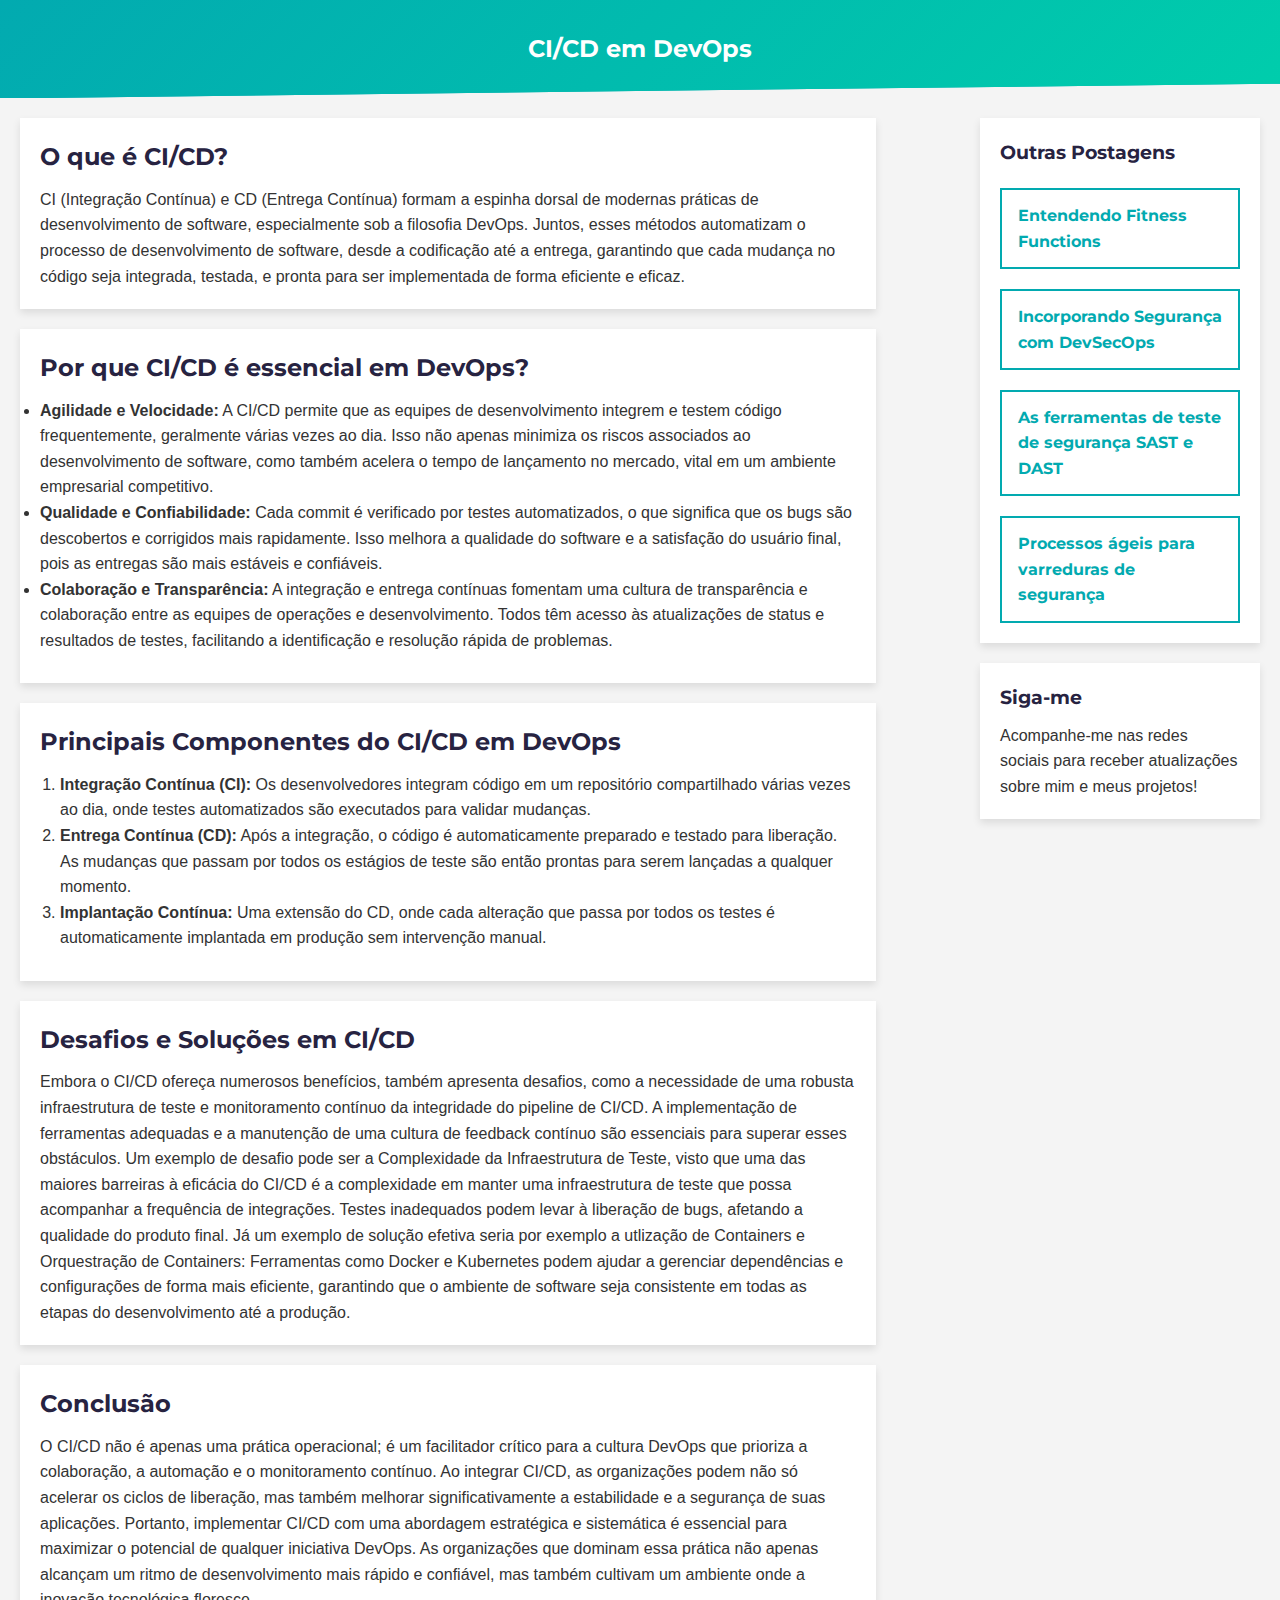
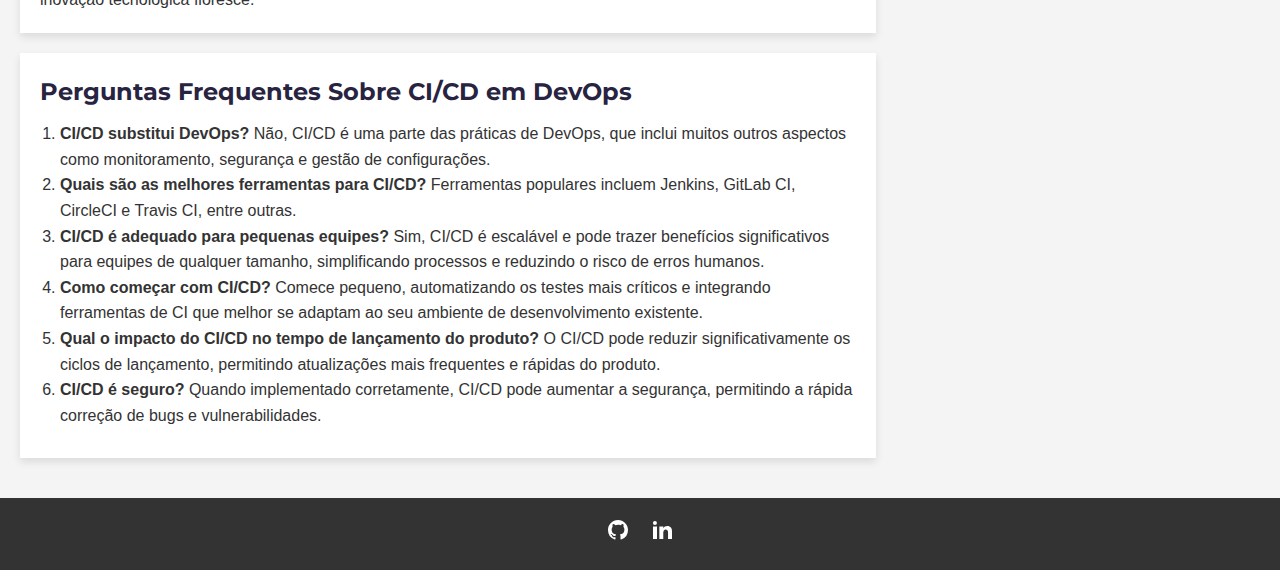
<file: src/artigos/artigo1.html>
<!DOCTYPE html>
<html lang="pt-BR">
<head>
    <title>CI/CD em DevOps</title>
    <link rel="stylesheet" href="../sytleartigo.css" />
</head>
<body>
    <div class="header">
        <h2>CI/CD em DevOps</h2>
    </div>
    
    <div class="row">
        <div class="leftcolumn">

            <div class="card">
                <h2>O que é CI/CD?</h2>
                <p>CI (Integração Contínua) e CD (Entrega Contínua) formam a espinha dorsal de modernas práticas de desenvolvimento de software, 
                  especialmente sob a filosofia DevOps. Juntos, esses métodos automatizam o processo de desenvolvimento de software, 
                  desde a codificação até a entrega, garantindo que cada mudança no código seja integrada, testada, e pronta para ser 
                  implementada de forma eficiente e eficaz.</p>
            </div>
            
            <div class="card">
                <h2>Por que CI/CD é essencial em DevOps?</h2>
                <p>
                  <li><strong>Agilidade e Velocidade:</strong> A CI/CD permite que as equipes de desenvolvimento integrem e testem código frequentemente, 
                  geralmente várias vezes ao dia. Isso não apenas minimiza os riscos associados ao desenvolvimento de software, 
                  como também acelera o tempo de lançamento no mercado, vital em um ambiente empresarial competitivo.</li>

                  <li><strong>Qualidade e Confiabilidade:</strong> Cada commit é verificado por testes automatizados, o que significa que os bugs são descobertos e corrigidos mais rapidamente. 
                  Isso melhora a qualidade do software e a satisfação do usuário final, pois as entregas são mais estáveis e confiáveis.</>
                  
                  <li><strong>Colaboração e Transparência:</strong> A integração e entrega contínuas fomentam uma cultura de transparência e colaboração entre as equipes de operações e
                  desenvolvimento. Todos têm acesso às atualizações de status e resultados de testes, facilitando a identificação e resolução rápida de problemas.</li>
                </p>
            </div>
            
            <div class="card">
              <h2>Principais Componentes do CI/CD em DevOps</h2>
              <p>
                <ol style="margin-left: 20px;">
                    <li><strong>Integração Contínua (CI):</strong> Os desenvolvedores integram código em um repositório compartilhado várias vezes ao dia, onde testes automatizados são executados para validar mudanças.</li>
                    <li><strong>Entrega Contínua (CD):</strong> Após a integração, o código é automaticamente preparado e testado para liberação. As mudanças que passam por todos os estágios de teste são então prontas para serem lançadas a qualquer momento.</li>
                    <li><strong>Implantação Contínua:</strong> Uma extensão do CD, onde cada alteração que passa por todos os testes é automaticamente implantada em produção sem intervenção manual.</li>
                </ol>
              </p>
            </div>
          

            <div class="card">
                <h2>Desafios e Soluções em CI/CD</h2>
                <p>Embora o CI/CD ofereça numerosos benefícios, também apresenta desafios, como a necessidade de uma robusta infraestrutura de teste e monitoramento contínuo
                  da integridade do pipeline de CI/CD. A implementação de ferramentas adequadas e a manutenção de uma cultura de feedback contínuo são essenciais para superar
                  esses obstáculos. Um exemplo de desafio pode ser a Complexidade da Infraestrutura de Teste, visto que uma das maiores barreiras à eficácia do CI/CD é a 
                  complexidade em manter uma infraestrutura de teste que possa acompanhar a frequência de integrações. Testes inadequados podem levar à liberação de bugs, 
                  afetando a qualidade do produto final. Já um exemplo de solução efetiva seria por exemplo a utlização de Containers e Orquestração de Containers: Ferramentas 
                  como Docker e Kubernetes podem ajudar a gerenciar dependências e configurações de forma mais eficiente, garantindo que o ambiente de software seja consistente 
                  em todas as etapas do desenvolvimento até a produção. </p>
            </div>

            <div class="card">
              <h2>Conclusão</h2>
              <p>O CI/CD não é apenas uma prática operacional; é um facilitador crítico para a cultura DevOps que prioriza a colaboração,
                 a automação e o monitoramento contínuo. Ao integrar CI/CD, as organizações podem não só acelerar os ciclos de liberação,
                mas também melhorar significativamente a estabilidade e a segurança de suas aplicações. Portanto, implementar CI/CD com uma abordagem estratégica e sistemática
                é essencial para maximizar o potencial de qualquer iniciativa DevOps. As organizações que dominam essa prática não apenas alcançam um ritmo de desenvolvimento 
                mais rápido e confiável, mas também cultivam um ambiente onde a inovação tecnológica floresce.</p>
            </div>

            <div class="card">
              <h2>Perguntas Frequentes Sobre CI/CD em DevOps</h2>
              <p>
                <ol style="margin-left: 20px;">
                    <li><strong>CI/CD substitui DevOps?</strong> Não, CI/CD é uma parte das práticas de DevOps, que inclui muitos outros aspectos como monitoramento, segurança e gestão de configurações.</li>
                    <li><strong>Quais são as melhores ferramentas para CI/CD?</strong> Ferramentas populares incluem Jenkins, GitLab CI, CircleCI e Travis CI, entre outras.</li>
                    <li><strong>CI/CD é adequado para pequenas equipes?</strong> Sim, CI/CD é escalável e pode trazer benefícios significativos para equipes de qualquer tamanho, simplificando processos e reduzindo o risco de erros humanos.</li>
                    <li><strong>Como começar com CI/CD?</strong> Comece pequeno, automatizando os testes mais críticos e integrando ferramentas de CI que melhor se adaptam ao seu ambiente de desenvolvimento existente.</li>
                    <li><strong>Qual o impacto do CI/CD no tempo de lançamento do produto?</strong> O CI/CD pode reduzir significativamente os ciclos de lançamento, permitindo atualizações mais frequentes e rápidas do produto.</li>
                    <li><strong>CI/CD é seguro?</strong> Quando implementado corretamente, CI/CD pode aumentar a segurança, permitindo a rápida correção de bugs e vulnerabilidades.</li>
                </ol>
            </p>
          </div>
          
        </div>
        <div class="rightcolumn">
            
            <div class="card">
                <h3>Outras Postagens</h3>
                <a id="artigo2" target="_blank" class="close" href="artigo2.html">Entendendo Fitness Functions</a>
                <a id="artigo3" target="_blank" class="close" href="artigo3.html">Incorporando Segurança com DevSecOps</a>
                <a id="artigo4" target="_blank" class="close" href="artigo4.html">As ferramentas de teste de segurança SAST e DAST</a>
                <a id="artigo5" target="_blank" class="close" href="artigo5.html">Processos ágeis para varreduras de segurança</a>
            </div>
            <div class="card">
                <h3>Siga-me</h3>
                <p>Acompanhe-me nas redes sociais para receber atualizações sobre mim e meus projetos!</p>
            </div>
        </div>
    </div>
    </div>
    


    <footer>
        <div class="footer">
          <div class="col-b">
            <ul class="social-links">
              <li>
                <a
                  href="https://github.com/RyBroadCast"
                  title="Github"
                  target="_blank"
                  ><svg
                    xmlns="http://www.w3.org/2000/svg"
                    viewBox="0 0 24 24"
                    width="24"
                    height="24"
                  >
                    <path fill="none" d="M0 0h24v24H0z" />
                    <path
                      d="M12 2C6.475 2 2 6.475 2 12a9.994 9.994 0 0 0 6.838 9.488c.5.087.687-.213.687-.476 0-.237-.013-1.024-.013-1.862-2.512.463-3.162-.612-3.362-1.175-.113-.288-.6-1.175-1.025-1.413-.35-.187-.85-.65-.013-.662.788-.013 1.35.725 1.538 1.025.9 1.512 2.338 1.087 2.912.825.088-.65.35-1.087.638-1.337-2.225-.25-4.55-1.113-4.55-4.938 0-1.088.387-1.987 1.025-2.688-.1-.25-.45-1.275.1-2.65 0 0 .837-.262 2.75 1.026a9.28 9.28 0 0 1 2.5-.338c.85 0 1.7.112 2.5.337 1.912-1.3 2.75-1.024 2.75-1.024.55 1.375.2 2.4.1 2.65.637.7 1.025 1.587 1.025 2.687 0 3.838-2.337 4.688-4.562 4.938.362.312.675.912.675 1.85 0 1.337-.013 2.412-.013 2.75 0 .262.188.574.688.474A10.016 10.016 0 0 0 22 12c0-5.525-4.475-10-10-10z"
                      fill="rgba(255,255,255,1)"
                    />
                  </svg>
                </a>
              </li>
              <li>
                <a
                  href="https://www.linkedin.com/in/lucas-broad-1b8011211/"
                  title="LinkedIn"
                  target="_blank"
                  ><svg
                    xmlns="http://www.w3.org/2000/svg"
                    viewBox="0 0 24 24"
                    width="24"
                    height="24"
                  >
                    <path fill="none" d="M0 0h24v24H0z" />
                    <path
                      d="M6.94 5a2 2 0 1 1-4-.002 2 2 0 0 1 4 .002zM7 8.48H3V21h4V8.48zm6.32 0H9.34V21h3.94v-6.57c0-3.66 4.77-4 4.77 0V21H22v-7.93c0-6.17-7.06-5.94-8.72-2.91l.04-1.68z"
                      fill="rgba(255,255,255,1)"
                    />
                  </svg>
                </a>
              </li>
            </ul>
          </div>
        </div>
      </footer>
</body>
</html>
</file>
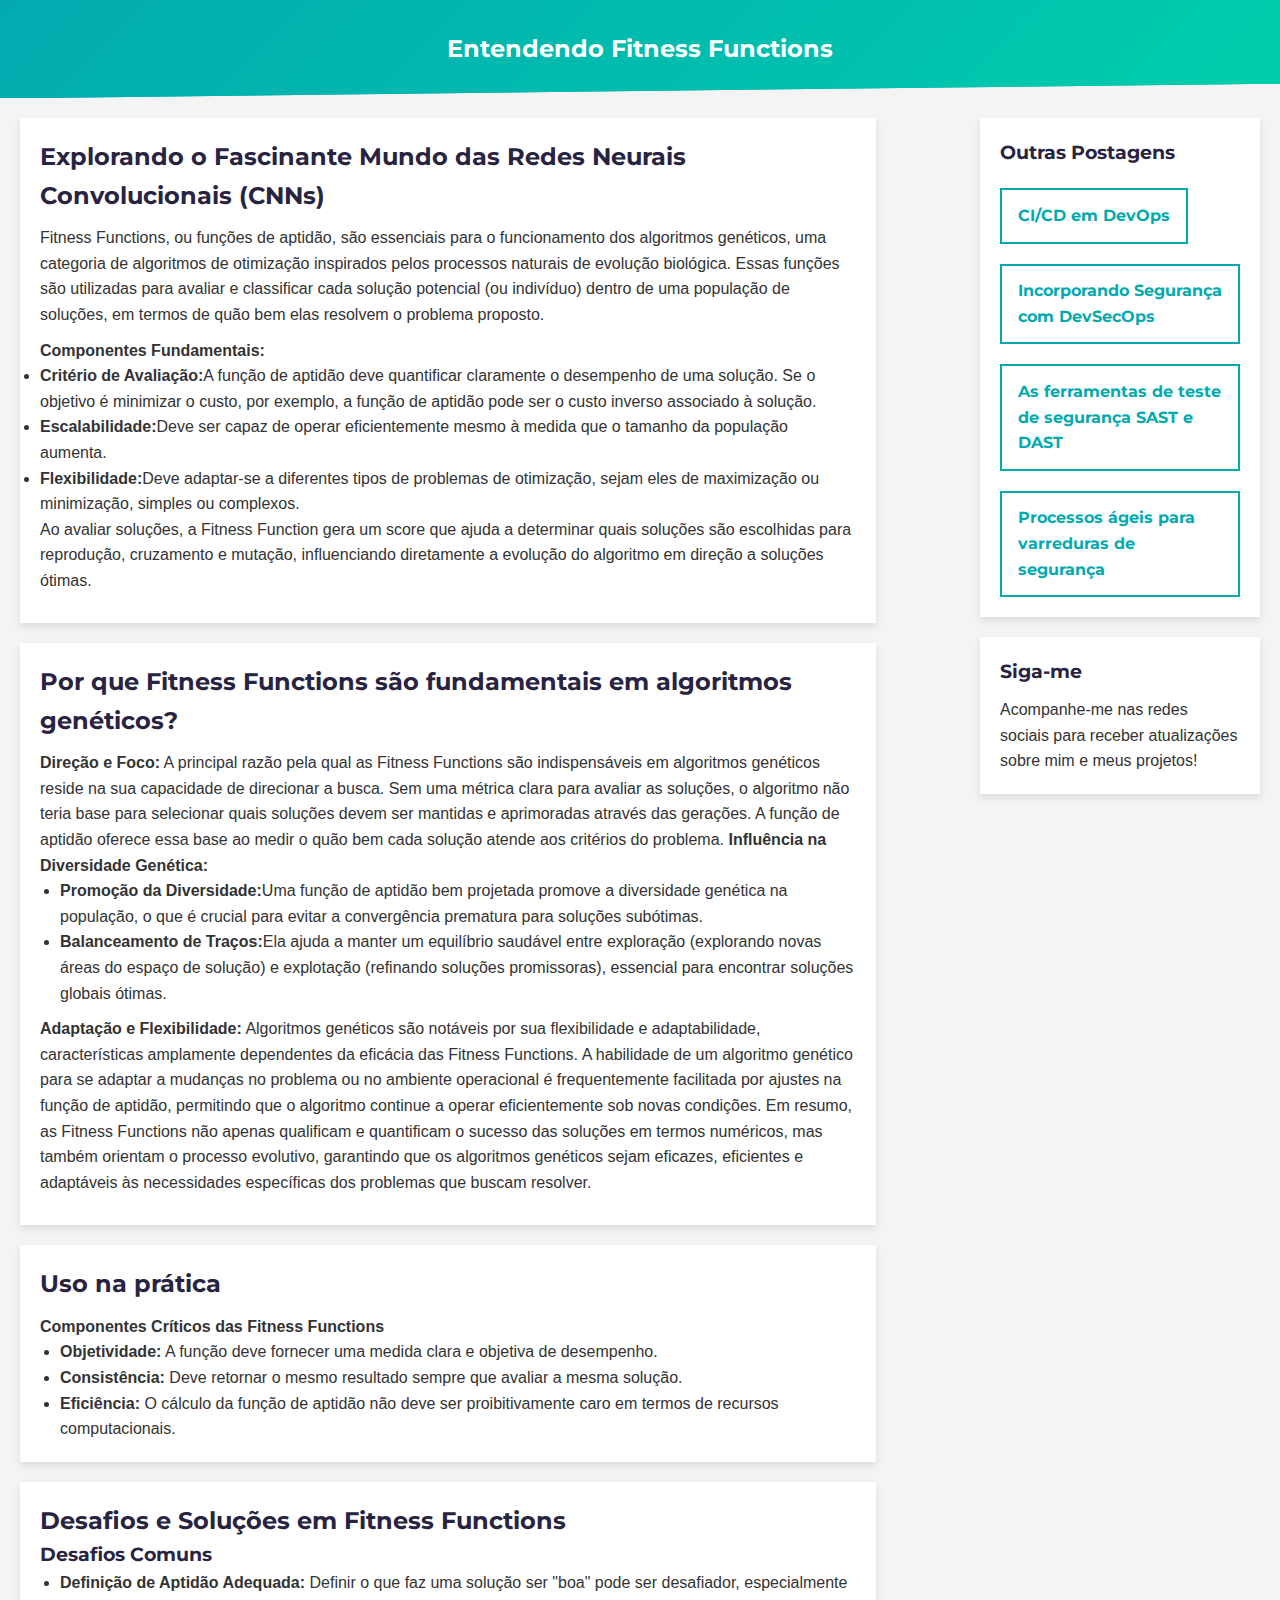
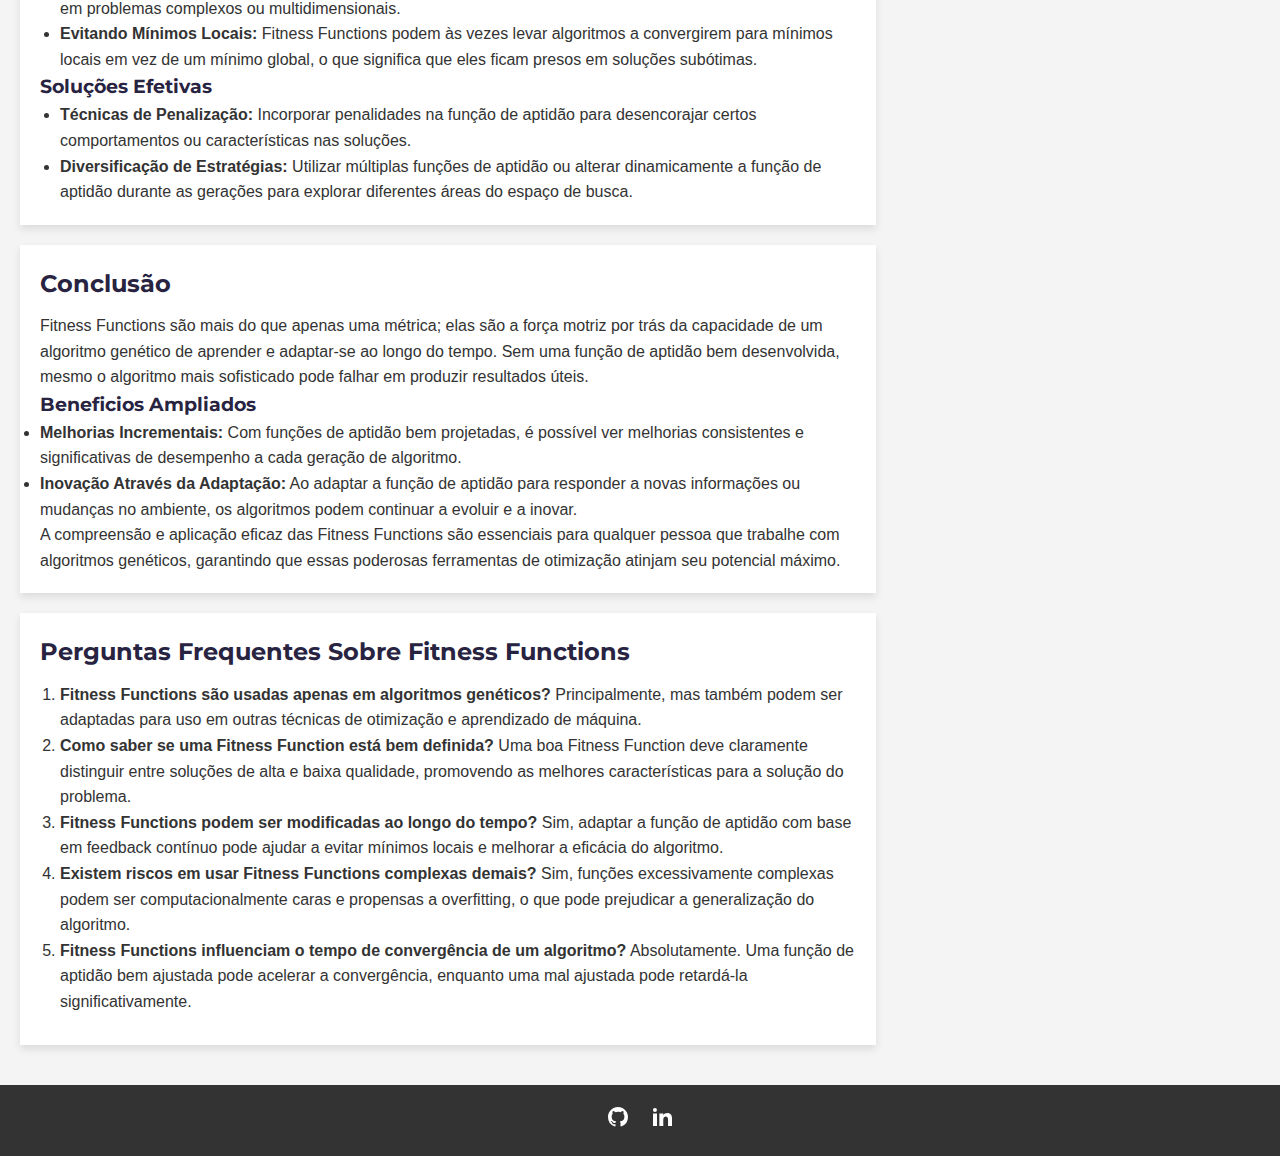
<file: src/artigos/artigo2.html>
<!DOCTYPE html>
<html lang="pt-BR">
<head>
    <title>Entendendo Fitness Functions</title>
    <link rel="stylesheet" href="../sytleartigo.css" />
</head>
<body>
    <div class="header">
        <h2>Entendendo Fitness Functions</h2>
    </div>
    
    <div class="row">
        <div class="leftcolumn">

            <div class="card">
                <h2>Explorando o Fascinante Mundo das Redes Neurais Convolucionais (CNNs)</h2>
                <p>Fitness Functions, ou funções de aptidão, são essenciais para o funcionamento dos algoritmos genéticos, uma categoria de algoritmos de otimização
                  inspirados pelos processos naturais de evolução biológica. Essas funções são utilizadas para avaliar e classificar cada solução potencial 
                  (ou indivíduo) dentro de uma população de soluções, em termos de quão bem elas resolvem o problema proposto.

                    <p>
                      <strong>Componentes Fundamentais:</strong>
                    
                      <li><strong>Critério de Avaliação:</strong>A função de aptidão deve quantificar claramente o desempenho de uma solução. Se o objetivo é minimizar o custo, 
                        por exemplo, a função de aptidão pode ser o custo inverso associado à solução.</li>
                      <li><strong>Escalabilidade:</strong>Deve ser capaz de operar eficientemente mesmo à medida que o tamanho da população aumenta.</li>
                      <li><strong>Flexibilidade:</strong>Deve adaptar-se a diferentes tipos de problemas de otimização, sejam eles de maximização ou minimização, simples ou complexos.</li>
                      Ao avaliar soluções, a Fitness Function gera um score que ajuda a determinar quais soluções são escolhidas para reprodução, cruzamento e mutação, influenciando diretamente a evolução do algoritmo em direção a soluções ótimas.
                    </p>
                </p>
            </div>
            
            <div class="card">
                <h2>Por que Fitness Functions são fundamentais em algoritmos genéticos?</h2>
                <p>
                  <strong>Direção e Foco:</strong>
                  A principal razão pela qual as Fitness Functions são indispensáveis em algoritmos genéticos reside na sua capacidade de direcionar a busca. 
                  Sem uma métrica clara para avaliar as soluções, o algoritmo não teria base para selecionar quais soluções devem ser mantidas e aprimoradas através 
                  das gerações. A função de aptidão oferece essa base ao medir o quão bem cada solução atende aos critérios do problema.
                  <strong>Influência na Diversidade Genética:</strong>

                  <li style="margin-left: 20px;"><strong>Promoção da Diversidade:</strong>Uma função de aptidão bem projetada promove a diversidade genética na população, o que é crucial para evitar a
                  convergência prematura para soluções subótimas.</li>
                  <li style="margin-left: 20px; margin-bottom: 10px;"><strong>Balanceamento de Traços:</strong>Ela ajuda a manter um equilíbrio saudável entre exploração (explorando novas áreas do espaço de solução)
                  e explotação (refinando soluções promissoras), essencial para encontrar soluções globais ótimas.</li>

                  <strong>Adaptação e Flexibilidade:</strong>
                  Algoritmos genéticos são notáveis por sua flexibilidade e adaptabilidade, características amplamente dependentes da eficácia das Fitness Functions. A habilidade 
                  de um algoritmo genético para se adaptar a mudanças no problema ou no ambiente operacional é frequentemente facilitada por ajustes na função de aptidão, permitindo que o 
                  algoritmo continue a operar eficientemente sob novas condições.
                  Em resumo, as Fitness Functions não apenas qualificam e quantificam o sucesso das soluções em termos numéricos, mas também orientam o processo evolutivo,
                  garantindo que os algoritmos genéticos sejam eficazes, eficientes e adaptáveis às necessidades específicas dos problemas que buscam resolver.
                </p>
            </div>
            
            <div class="card">
              <h2>Uso na prática</h2>
              <p><strong>Componentes Críticos das Fitness Functions</strong></p>
              <ul style="margin-left: 20px;">
                  <li><strong>Objetividade:</strong> A função deve fornecer uma medida clara e objetiva de desempenho.</li>
                  <li><strong>Consistência:</strong> Deve retornar o mesmo resultado sempre que avaliar a mesma solução.</li>
                  <li><strong>Eficiência:</strong> O cálculo da função de aptidão não deve ser proibitivamente caro em termos de recursos computacionais.</li>
              </ul>
            </div>

            <div class="card">
              <h2>Desafios e Soluções em Fitness Functions</h2>
              <h3>Desafios Comuns</h3>
              <ul style="margin-left: 20px;">
                  <li><strong>Definição de Aptidão Adequada:</strong> Definir o que faz uma solução ser "boa" pode ser desafiador, especialmente em problemas complexos ou multidimensionais.</li>
                  <li><strong>Evitando Mínimos Locais:</strong> Fitness Functions podem às vezes levar algoritmos a convergirem para mínimos locais em vez de um mínimo global, o que significa que eles ficam presos em soluções subótimas.</li>
              </ul>
              <h3>Soluções Efetivas</h3>
              <ul style="margin-left: 20px;">
                  <li><strong>Técnicas de Penalização:</strong> Incorporar penalidades na função de aptidão para desencorajar certos comportamentos ou características nas soluções.</li>
                  <li><strong>Diversificação de Estratégias:</strong> Utilizar múltiplas funções de aptidão ou alterar dinamicamente a função de aptidão durante as gerações para explorar diferentes áreas do espaço de busca.</li>
              </ul>
          </div>
        
          
            <div class="card">
                <h2>Conclusão</h2>
                <p>Fitness Functions são mais do que apenas uma métrica; elas são a força motriz por trás da capacidade de um algoritmo genético de aprender e adaptar-se 
                ao longo do tempo. Sem uma função de aptidão bem desenvolvida, mesmo o algoritmo mais sofisticado pode falhar em produzir resultados úteis.</p>
                <h3>Beneficios Ampliados</h3>
                <li><strong>Melhorias Incrementais:</strong> Com funções de aptidão bem projetadas, é possível ver melhorias consistentes e significativas de desempenho a cada geração de algoritmo.</li>
                <li><strong>Inovação Através da Adaptação:</strong> Ao adaptar a função de aptidão para responder a novas informações ou mudanças no ambiente, os algoritmos podem continuar a evoluir e a inovar.</li>
                A compreensão e aplicação eficaz das Fitness Functions são essenciais para qualquer pessoa que trabalhe com algoritmos genéticos, garantindo que essas poderosas 
                ferramentas de otimização atinjam seu potencial máximo.
            </div>

            <div class="card">
              <h2>Perguntas Frequentes Sobre Fitness Functions</h2>
              <p>
                <ol style="margin-left: 20px;">
                    <li><strong>Fitness Functions são usadas apenas em algoritmos genéticos?</strong> Principalmente, mas também podem ser adaptadas para uso em outras técnicas de otimização e aprendizado de máquina.</li>
                    <li><strong>Como saber se uma Fitness Function está bem definida?</strong> Uma boa Fitness Function deve claramente distinguir entre soluções de alta e baixa qualidade, promovendo as melhores características para a solução do problema.</li>
                    <li><strong>Fitness Functions podem ser modificadas ao longo do tempo?</strong> Sim, adaptar a função de aptidão com base em feedback contínuo pode ajudar a evitar mínimos locais e melhorar a eficácia do algoritmo.</li>
                    <li><strong>Existem riscos em usar Fitness Functions complexas demais?</strong> Sim, funções excessivamente complexas podem ser computacionalmente caras e propensas a overfitting, o que pode prejudicar a generalização do algoritmo.</li>
                    <li><strong>Fitness Functions influenciam o tempo de convergência de um algoritmo?</strong> Absolutamente. Uma função de aptidão bem ajustada pode acelerar a convergência, enquanto uma mal ajustada pode retardá-la significativamente.</li>
                </ol>
              </p>
            </div>

        </div>

            
        <div class="rightcolumn">    
            <div class="card">
                <h3>Outras Postagens</h3>
                <a id="artigo2" target="_blank" class="close" href="artigo1.html">CI/CD em DevOps</a>
                <a id="artigo3" target="_blank" class="close" href="artigo3.html">Incorporando Segurança com DevSecOps</a>
                <a id="artigo4" target="_blank" class="close" href="artigo4.html">As ferramentas de teste de segurança SAST e DAST</a>
                <a id="artigo5" target="_blank" class="close" href="artigo5.html">Processos ágeis para varreduras de segurança</a>
            </div>
            <div class="card">
                <h3>Siga-me</h3>
                <p>Acompanhe-me nas redes sociais para receber atualizações sobre mim e meus projetos!</p>
            </div>
        </div>
    </div>
    </div>
    


    <footer>
        <div class="footer">
          <div class="col-b">
            <ul class="social-links">
              <li>
                <a
                  href="https://github.com/RyBroadCast"
                  title="Github"
                  target="_blank"
                  ><svg
                    xmlns="http://www.w3.org/2000/svg"
                    viewBox="0 0 24 24"
                    width="24"
                    height="24"
                  >
                    <path fill="none" d="M0 0h24v24H0z" />
                    <path
                      d="M12 2C6.475 2 2 6.475 2 12a9.994 9.994 0 0 0 6.838 9.488c.5.087.687-.213.687-.476 0-.237-.013-1.024-.013-1.862-2.512.463-3.162-.612-3.362-1.175-.113-.288-.6-1.175-1.025-1.413-.35-.187-.85-.65-.013-.662.788-.013 1.35.725 1.538 1.025.9 1.512 2.338 1.087 2.912.825.088-.65.35-1.087.638-1.337-2.225-.25-4.55-1.113-4.55-4.938 0-1.088.387-1.987 1.025-2.688-.1-.25-.45-1.275.1-2.65 0 0 .837-.262 2.75 1.026a9.28 9.28 0 0 1 2.5-.338c.85 0 1.7.112 2.5.337 1.912-1.3 2.75-1.024 2.75-1.024.55 1.375.2 2.4.1 2.65.637.7 1.025 1.587 1.025 2.687 0 3.838-2.337 4.688-4.562 4.938.362.312.675.912.675 1.85 0 1.337-.013 2.412-.013 2.75 0 .262.188.574.688.474A10.016 10.016 0 0 0 22 12c0-5.525-4.475-10-10-10z"
                      fill="rgba(255,255,255,1)"
                    />
                  </svg>
                </a>
              </li>
              <li>
                <a
                  href="https://www.linkedin.com/in/lucas-broad-1b8011211/"
                  title="LinkedIn"
                  target="_blank"
                  ><svg
                    xmlns="http://www.w3.org/2000/svg"
                    viewBox="0 0 24 24"
                    width="24"
                    height="24"
                  >
                    <path fill="none" d="M0 0h24v24H0z" />
                    <path
                      d="M6.94 5a2 2 0 1 1-4-.002 2 2 0 0 1 4 .002zM7 8.48H3V21h4V8.48zm6.32 0H9.34V21h3.94v-6.57c0-3.66 4.77-4 4.77 0V21H22v-7.93c0-6.17-7.06-5.94-8.72-2.91l.04-1.68z"
                      fill="rgba(255,255,255,1)"
                    />
                  </svg>
                </a>
              </li>
            </ul>
          </div>
        </div>
      </footer>
</body>
</html>
</file>
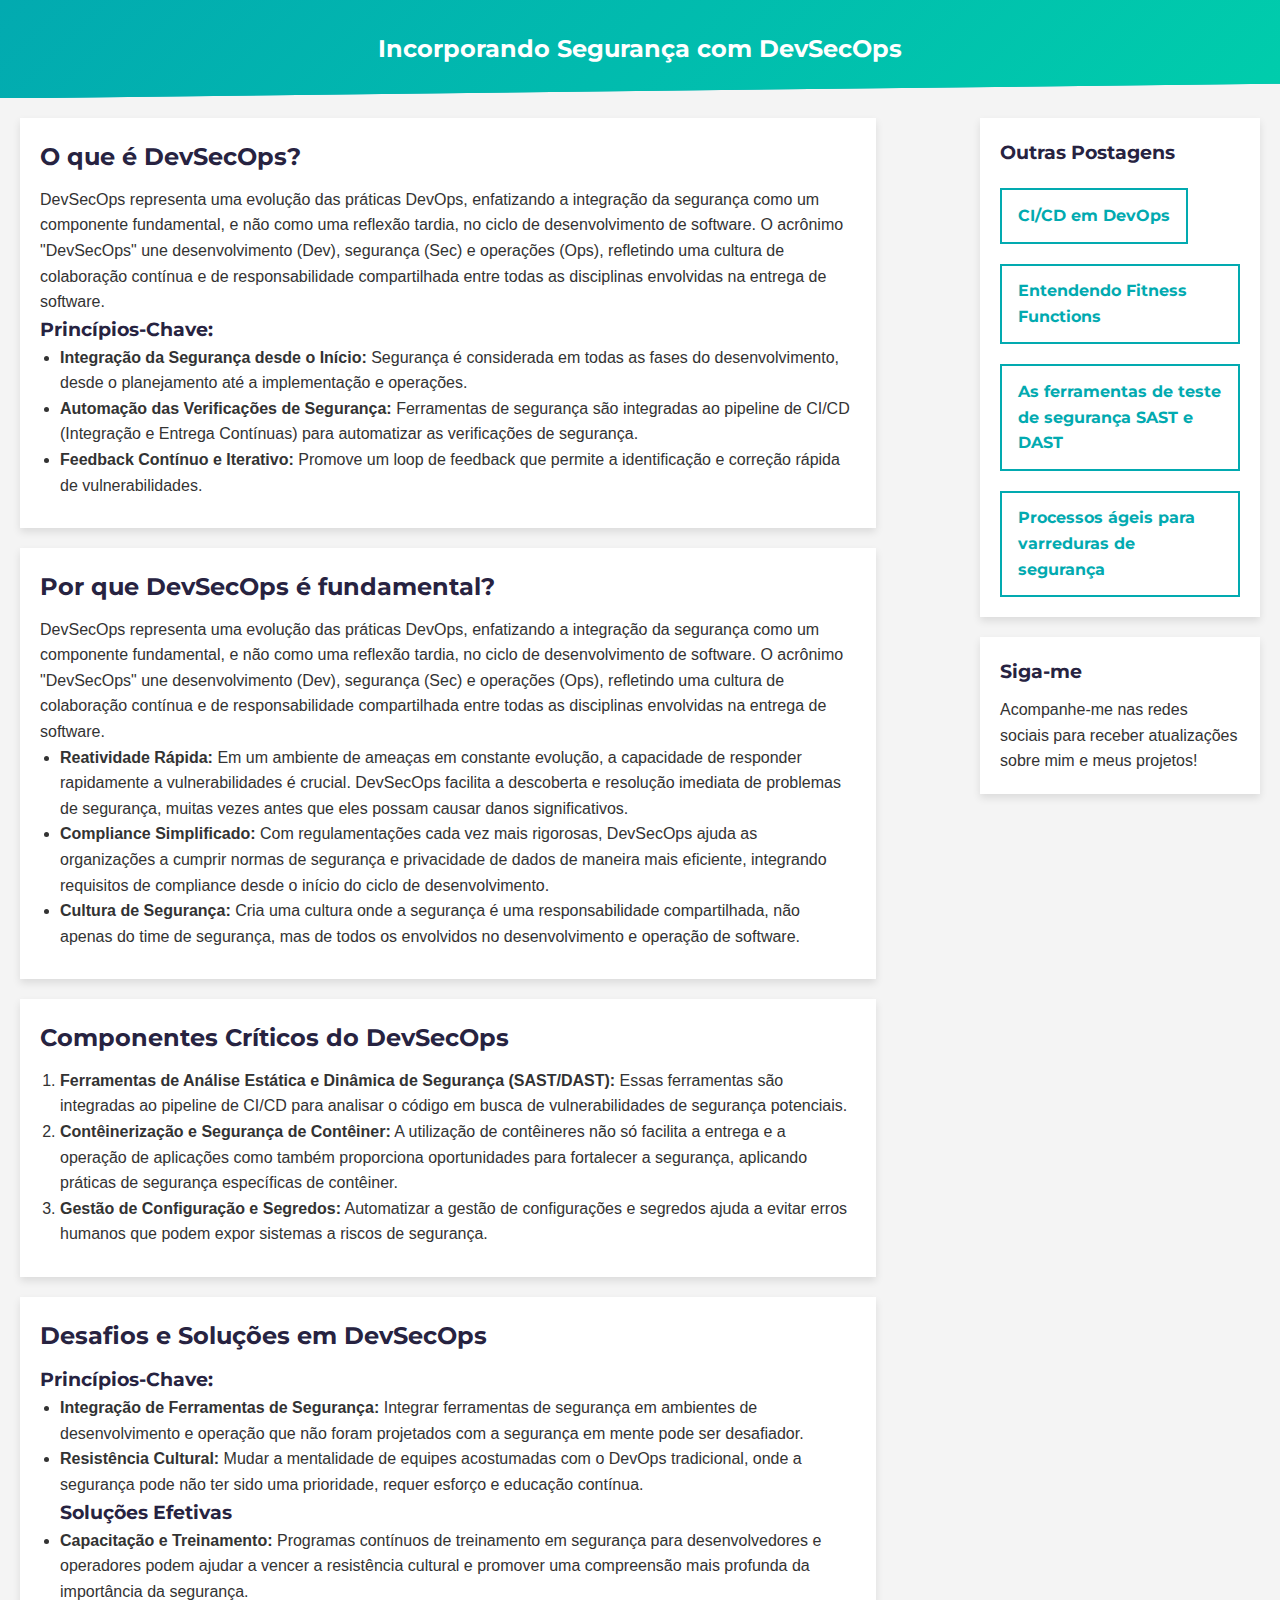
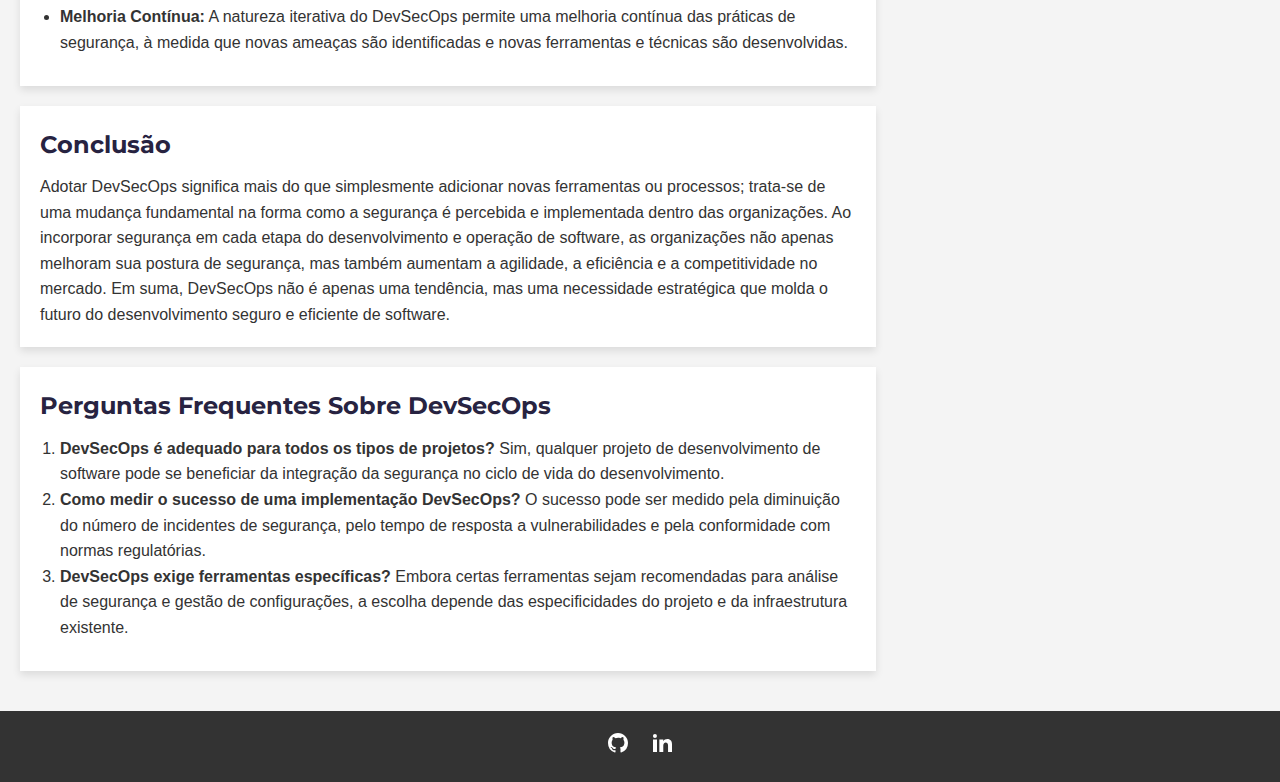
<file: src/artigos/artigo3.html>
<!DOCTYPE html>
<html lang="pt-BR">
<head>
    <title>Incorporando Segurança com DevSecOps</title>
    <link rel="stylesheet" href="../sytleartigo.css" />
</head>
<body>
    <div class="header">
        <h2>Incorporando Segurança com DevSecOps</h2>
    </div>
    
    <div class="row">
        <div class="leftcolumn">

            <div class="card">
                <h2>O que é DevSecOps?</h2>
                <p>DevSecOps representa uma evolução das práticas DevOps, enfatizando a integração da segurança como um componente fundamental, e não como uma reflexão 
                  tardia, no ciclo de desenvolvimento de software. O acrônimo "DevSecOps" une desenvolvimento (Dev), segurança (Sec) e operações (Ops), 
                  refletindo uma cultura de colaboração contínua e de responsabilidade compartilhada entre todas as disciplinas envolvidas na entrega de software.
                  <h3>Princípios-Chave:</h3>
                  <ul style="margin-left: 20px;">
                    <li><strong>Integração da Segurança desde o Início:</strong> Segurança é considerada em todas as fases do desenvolvimento, desde o planejamento até a 
                    implementação e operações.
                    </li>
                    <li><strong>Automação das Verificações de Segurança:</strong> Ferramentas de segurança são integradas ao pipeline de CI/CD (Integração e Entrega Contínuas) 
                    para automatizar as verificações de segurança.</li>
                    <li><strong>Feedback Contínuo e Iterativo:</strong> Promove um loop de feedback que permite a identificação e correção rápida de vulnerabilidades.</li>
                  </ul>
                </p>
            </div>
            
            <div class="card">
                <h2>Por que DevSecOps é fundamental?</h2>
                <p>DevSecOps representa uma evolução das práticas DevOps, enfatizando a integração da segurança como um componente fundamental, e não como uma reflexão 
                  tardia, no ciclo de desenvolvimento de software. O acrônimo "DevSecOps" une desenvolvimento (Dev), segurança (Sec) e operações (Ops), 
                  refletindo uma cultura de colaboração contínua e de responsabilidade compartilhada entre todas as disciplinas envolvidas na entrega de software.
                  <ul style="margin-left: 20px;">
                    <li><strong>Reatividade Rápida:</strong> Em um ambiente de ameaças em constante evolução, a capacidade de responder rapidamente a vulnerabilidades é crucial.
                    DevSecOps facilita a descoberta e resolução imediata de problemas de segurança, muitas vezes antes que eles possam causar danos significativos.</li>
                    <li><strong>Compliance Simplificado:</strong> Com regulamentações cada vez mais rigorosas, DevSecOps ajuda as organizações a cumprir normas de segurança e 
                    privacidade de dados de maneira mais eficiente, integrando requisitos de compliance desde o início do ciclo de desenvolvimento.</li>
                    <li><strong>Cultura de Segurança:</strong> Cria uma cultura onde a segurança é uma responsabilidade compartilhada, não apenas do time de segurança, mas de 
                    todos os envolvidos no desenvolvimento e operação de software.</li>
                  </ul>
                </p>
            </div>
            
            <div class="card">
              <h2>Componentes Críticos do DevSecOps</h2>
              <p>
                <ol style="margin-left: 20px;">
                    <li><strong>Ferramentas de Análise Estática e Dinâmica de Segurança (SAST/DAST):</strong> Essas ferramentas são integradas ao pipeline de CI/CD para analisar o código em busca de vulnerabilidades de segurança potenciais.</li>
                    <li><strong>Contêinerização e Segurança de Contêiner:</strong> A utilização de contêineres não só facilita a entrega e a operação de aplicações como também proporciona oportunidades para fortalecer a segurança, aplicando práticas de segurança específicas de contêiner.</li>
                    <li><strong>Gestão de Configuração e Segredos:</strong> Automatizar a gestão de configurações e segredos ajuda a evitar erros humanos que podem expor sistemas a riscos de segurança.</li>
                </ol>
              </p>
            </div>


            <div class="card">
                <h2>Desafios e Soluções em DevSecOps</h2>
                <p>
                  <h3>Princípios-Chave:</h3>
                  <ul style="margin-left: 20px;">
                    <li><strong>Integração de Ferramentas de Segurança:</strong> Integrar ferramentas de segurança em ambientes de desenvolvimento e operação que não foram 
                    projetados com a segurança em mente pode ser desafiador.</li>
                    <li><strong>Resistência Cultural:</strong> Mudar a mentalidade de equipes acostumadas com o DevOps tradicional, onde a segurança pode não ter sido uma 
                    prioridade, requer esforço e educação contínua.</li>

                    <h3>Soluções Efetivas</h3>
                    <li><strong>Capacitação e Treinamento:</strong> Programas contínuos de treinamento em segurança para desenvolvedores e operadores podem ajudar a vencer a 
                    resistência cultural e promover uma compreensão mais profunda da importância da segurança.</li>
                    <li><strong>Melhoria Contínua:</strong> A natureza iterativa do DevSecOps permite uma melhoria contínua das práticas de segurança, à medida que novas 
                    ameaças são identificadas e novas ferramentas e técnicas são desenvolvidas.</li>
                  </ul>
                </p>
            </div>

            <div class="card">
                <h2>Conclusão</h2>
                <p>Adotar DevSecOps significa mais do que simplesmente adicionar novas ferramentas ou processos; trata-se de uma mudança fundamental na forma como a segurança
                é percebida e implementada dentro das organizações. Ao incorporar segurança em cada etapa do desenvolvimento e operação de software, as organizações não apenas 
                melhoram sua postura de segurança, mas também aumentam a agilidade, a eficiência e a competitividade no mercado. Em suma, DevSecOps não é apenas uma tendência, 
                mas uma necessidade estratégica que molda o futuro do desenvolvimento seguro e eficiente de software.</p>
            </div>

            <div class="card">
              <h2>Perguntas Frequentes Sobre DevSecOps</h2>
              <p>
                <ol style="margin-left: 20px;">
                  <li><strong>DevSecOps é adequado para todos os tipos de projetos?</strong> Sim, qualquer projeto de desenvolvimento de software pode se beneficiar da integração da segurança no ciclo de vida do desenvolvimento.</li>
                  <li><strong>Como medir o sucesso de uma implementação DevSecOps?</strong> O sucesso pode ser medido pela diminuição do número de incidentes de segurança, pelo tempo de resposta a vulnerabilidades e pela conformidade com normas regulatórias.</li>
                  <li><strong>DevSecOps exige ferramentas específicas?</strong> Embora certas ferramentas sejam recomendadas para análise de segurança e gestão de configurações, a escolha depende das especificidades do projeto e da infraestrutura existente.</li>
                </ol>
              </p>
            </div>
        </div>
        <div class="rightcolumn">
            
            <div class="card">
                <h3>Outras Postagens</h3>
                <a id="artigo2" target="_blank" class="close" href="artigo1.html">CI/CD em DevOps</a>
                <a id="artigo3" target="_blank" class="close" href="artigo2.html">Entendendo Fitness Functions</a>
                <a id="artigo4" target="_blank" class="close" href="artigo4.html">As ferramentas de teste de segurança SAST e DAST</a>
                <a id="artigo5" target="_blank" class="close" href="artigo5.html">Processos ágeis para varreduras de segurança</a>
            </div>
            <div class="card">
                <h3>Siga-me</h3>
                <p>Acompanhe-me nas redes sociais para receber atualizações sobre mim e meus projetos!</p>
            </div>
        </div>
    </div>
    </div>
    


    <footer>
        <div class="footer">
          <div class="col-b">
            <ul class="social-links">
              <li>
                <a
                  href="https://github.com/RyBroadCast"
                  title="Github"
                  target="_blank"
                  ><svg
                    xmlns="http://www.w3.org/2000/svg"
                    viewBox="0 0 24 24"
                    width="24"
                    height="24"
                  >
                    <path fill="none" d="M0 0h24v24H0z" />
                    <path
                      d="M12 2C6.475 2 2 6.475 2 12a9.994 9.994 0 0 0 6.838 9.488c.5.087.687-.213.687-.476 0-.237-.013-1.024-.013-1.862-2.512.463-3.162-.612-3.362-1.175-.113-.288-.6-1.175-1.025-1.413-.35-.187-.85-.65-.013-.662.788-.013 1.35.725 1.538 1.025.9 1.512 2.338 1.087 2.912.825.088-.65.35-1.087.638-1.337-2.225-.25-4.55-1.113-4.55-4.938 0-1.088.387-1.987 1.025-2.688-.1-.25-.45-1.275.1-2.65 0 0 .837-.262 2.75 1.026a9.28 9.28 0 0 1 2.5-.338c.85 0 1.7.112 2.5.337 1.912-1.3 2.75-1.024 2.75-1.024.55 1.375.2 2.4.1 2.65.637.7 1.025 1.587 1.025 2.687 0 3.838-2.337 4.688-4.562 4.938.362.312.675.912.675 1.85 0 1.337-.013 2.412-.013 2.75 0 .262.188.574.688.474A10.016 10.016 0 0 0 22 12c0-5.525-4.475-10-10-10z"
                      fill="rgba(255,255,255,1)"
                    />
                  </svg>
                </a>
              </li>
              <li>
                <a
                  href="https://www.linkedin.com/in/lucas-broad-1b8011211/"
                  title="LinkedIn"
                  target="_blank"
                  ><svg
                    xmlns="http://www.w3.org/2000/svg"
                    viewBox="0 0 24 24"
                    width="24"
                    height="24"
                  >
                    <path fill="none" d="M0 0h24v24H0z" />
                    <path
                      d="M6.94 5a2 2 0 1 1-4-.002 2 2 0 0 1 4 .002zM7 8.48H3V21h4V8.48zm6.32 0H9.34V21h3.94v-6.57c0-3.66 4.77-4 4.77 0V21H22v-7.93c0-6.17-7.06-5.94-8.72-2.91l.04-1.68z"
                      fill="rgba(255,255,255,1)"
                    />
                  </svg>
                </a>
              </li>
            </ul>
          </div>
        </div>
      </footer>
</body>
</html>
</file>
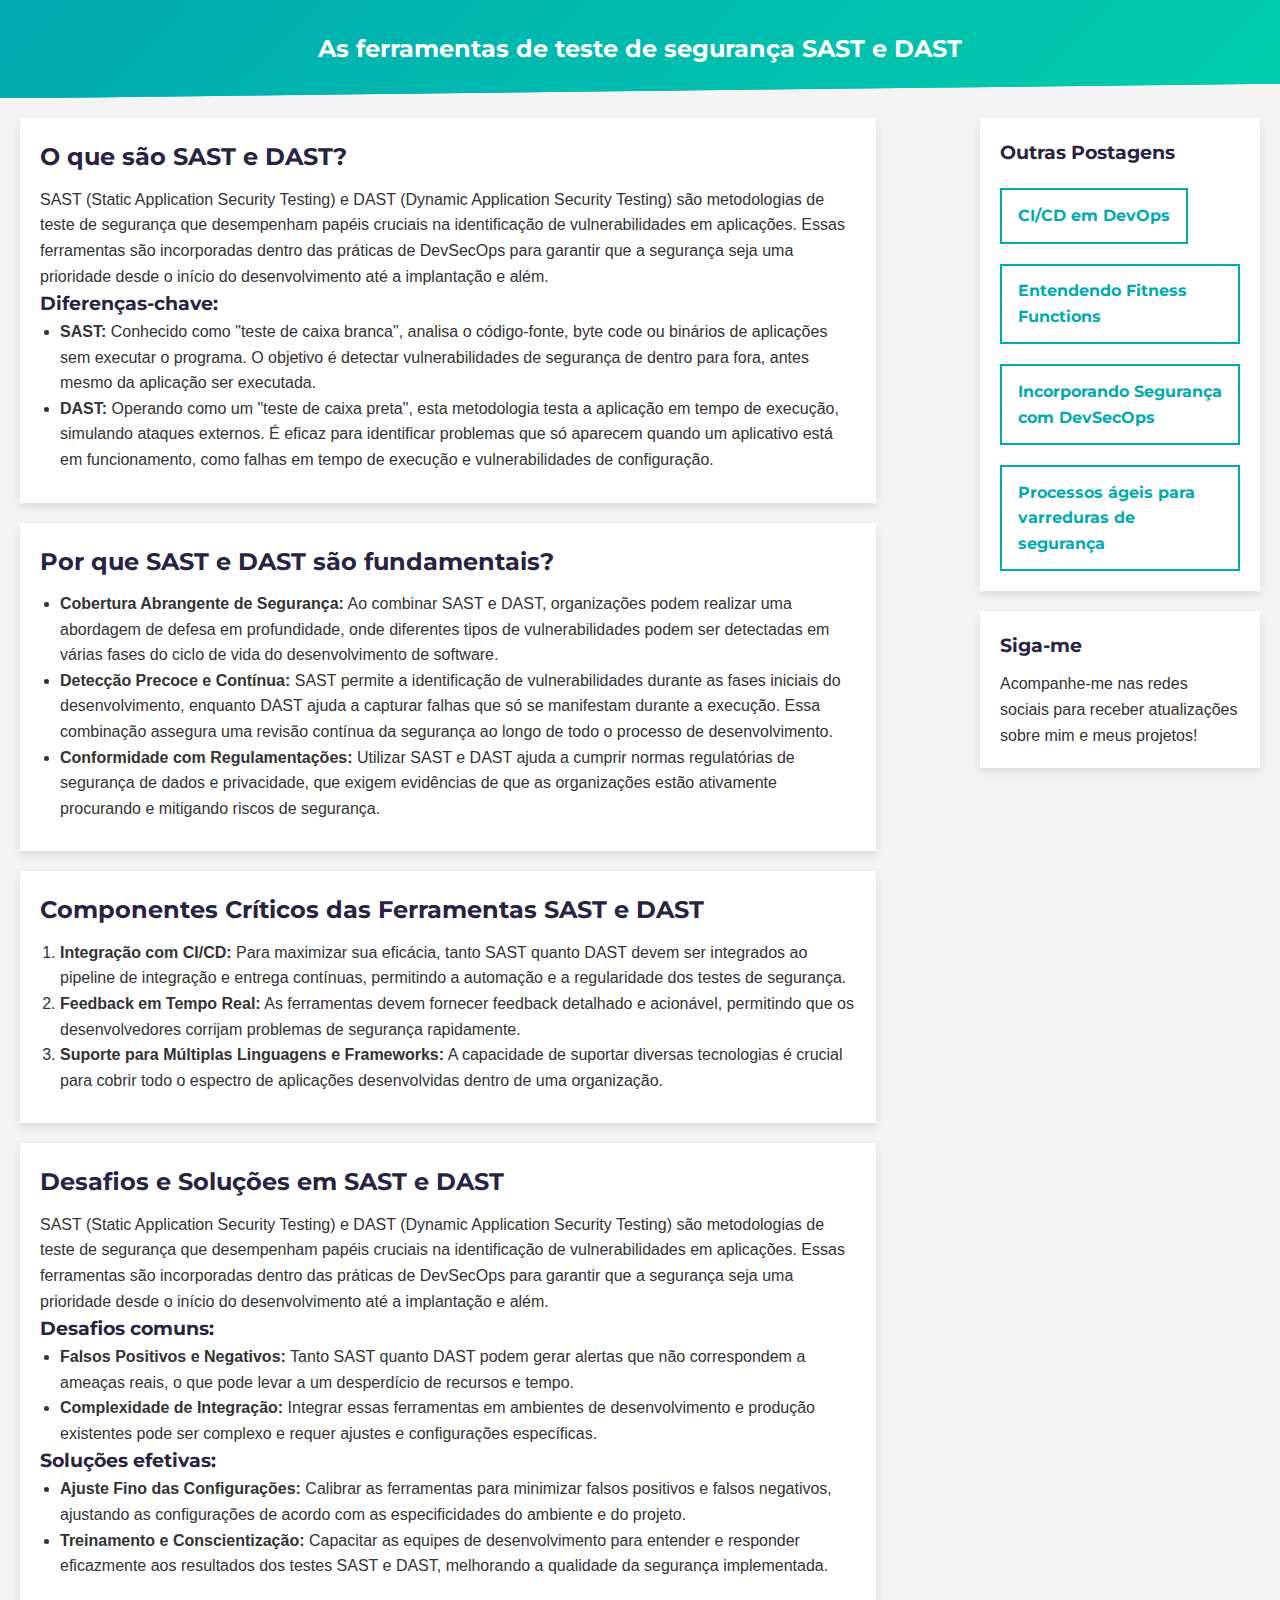
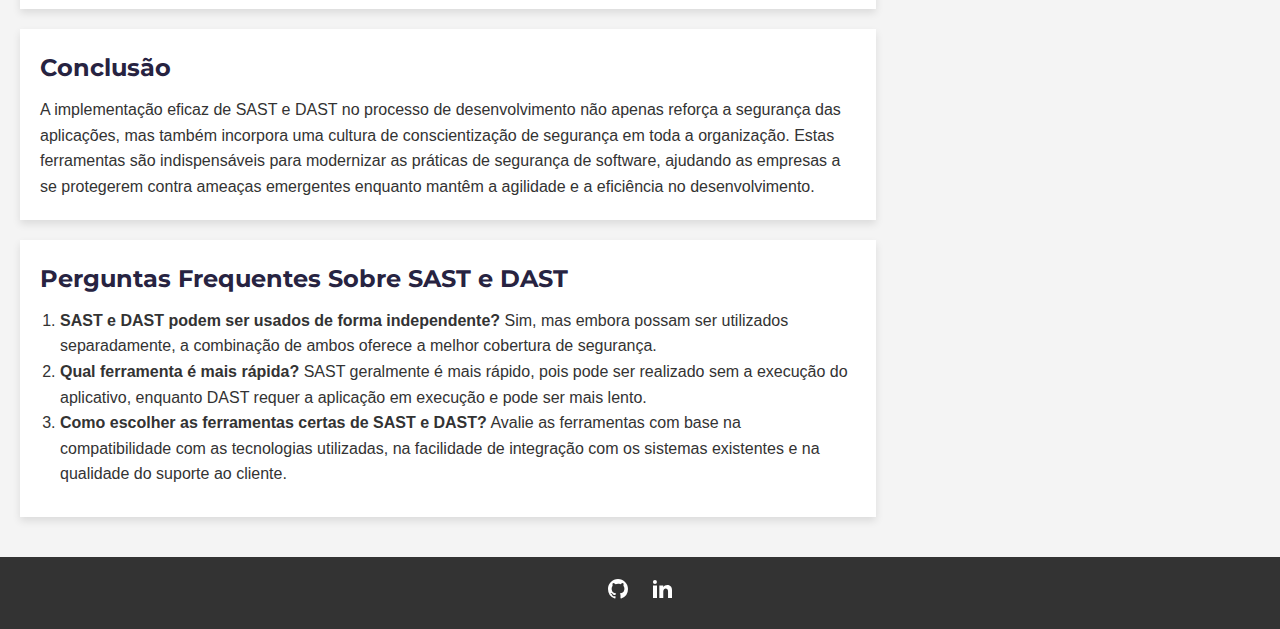
<file: src/artigos/artigo4.html>
<!DOCTYPE html>
<html lang="pt-BR">
<head>
    <title>As ferramentas de teste de segurança SAST e DAST</title>
    <link rel="stylesheet" href="../sytleartigo.css" />
</head>
<body>
    <div class="header">
        <h2>As ferramentas de teste de segurança SAST e DAST</h2>
    </div>
    
    <div class="row">
        <div class="leftcolumn">

            <div class="card">
                <h2>O que são SAST e DAST?</h2>
                <p>SAST (Static Application Security Testing) e DAST (Dynamic Application Security Testing) são metodologias de teste de segurança que desempenham papéis 
                cruciais na identificação de vulnerabilidades em aplicações. Essas ferramentas são incorporadas dentro das práticas de DevSecOps para garantir que a 
                segurança seja uma prioridade desde o início do desenvolvimento até a implantação e além.
                <h3>Diferenças-chave:</h3>
                <ul style="margin-left: 20px;">
                  <li><strong>SAST:</strong> Conhecido como "teste de caixa branca", analisa o código-fonte, byte code ou binários de aplicações sem executar o programa. 
                  O objetivo é detectar vulnerabilidades de segurança de dentro para fora, antes mesmo da aplicação ser executada.</li>
                  <li><strong>DAST:</strong> Operando como um "teste de caixa preta", esta metodologia testa a aplicação em tempo de execução, simulando ataques externos. 
                  É eficaz para identificar problemas que só aparecem quando um aplicativo está em funcionamento, como falhas em tempo de execução e vulnerabilidades de 
                  configuração.</li>
                </ul>
              </p>
            </div>
            
            <div class="card">
                <h2>Por que SAST e DAST são fundamentais?</h2>
                <p>
                  <ul style="margin-left: 20px;">
                    <li><strong>Cobertura Abrangente de Segurança:</strong> Ao combinar SAST e DAST, organizações podem realizar uma abordagem de defesa em profundidade, onde diferentes tipos de vulnerabilidades podem ser detectadas em várias fases do ciclo de vida do desenvolvimento de software.</li>
                    <li><strong>Detecção Precoce e Contínua:</strong> SAST permite a identificação de vulnerabilidades durante as fases iniciais do desenvolvimento, enquanto DAST ajuda a capturar falhas que só se manifestam durante a execução. Essa combinação assegura uma revisão contínua da segurança ao longo de todo o processo de desenvolvimento.</li>
                    <li><strong>Conformidade com Regulamentações:</strong> Utilizar SAST e DAST ajuda a cumprir normas regulatórias de segurança de dados e privacidade, que exigem evidências de que as organizações estão ativamente procurando e mitigando riscos de segurança.</li>
                  </ul>
                </p>
            </div>

            <div class="card">
              <h2>Componentes Críticos das Ferramentas SAST e DAST</h2>
              <p>
                <ol style="margin-left: 20px;">
                  <li><strong>Integração com CI/CD:</strong> Para maximizar sua eficácia, tanto SAST quanto DAST devem ser integrados ao pipeline de integração e entrega contínuas, permitindo a automação e a regularidade dos testes de segurança.</li>
                  <li><strong>Feedback em Tempo Real:</strong> As ferramentas devem fornecer feedback detalhado e acionável, permitindo que os desenvolvedores corrijam problemas de segurança rapidamente.</li>
                  <li><strong>Suporte para Múltiplas Linguagens e Frameworks:</strong> A capacidade de suportar diversas tecnologias é crucial para cobrir todo o espectro de aplicações desenvolvidas dentro de uma organização.</li>
                </ol>
              </p>
            </div>

            <div class="card">
              <h2>Desafios e Soluções em SAST e DAST</h2>
              <p>SAST (Static Application Security Testing) e DAST (Dynamic Application Security Testing) são metodologias de teste de segurança que desempenham papéis 
              cruciais na identificação de vulnerabilidades em aplicações. Essas ferramentas são incorporadas dentro das práticas de DevSecOps para garantir que a 
              segurança seja uma prioridade desde o início do desenvolvimento até a implantação e além.
                <h3>Desafios comuns:</h3>
                <ul style="margin-left: 20px;">
                  <li><strong>Falsos Positivos e Negativos:</strong> Tanto SAST quanto DAST podem gerar alertas que não correspondem a ameaças reais, o que pode levar a um desperdício de recursos e tempo.</li>
                  <li><strong>Complexidade de Integração:</strong> Integrar essas ferramentas em ambientes de desenvolvimento e produção existentes pode ser complexo e requer ajustes e configurações específicas.</li>
                </ul>

                <h3>Soluções efetivas:</h3>
                <ul style="margin-left: 20px;">
                  <li><strong>Ajuste Fino das Configurações:</strong> Calibrar as ferramentas para minimizar falsos positivos e falsos negativos, ajustando as configurações de acordo com as especificidades do ambiente e do projeto.</li>
                  <li><strong>Treinamento e Conscientização:</strong> Capacitar as equipes de desenvolvimento para entender e responder eficazmente aos resultados dos testes SAST e DAST, melhorando a qualidade da segurança implementada.</li>
                </ul>
              </p>
            </div>
            
            <div class="card">
                <h2>Conclusão</h2>
                <p>A implementação eficaz de SAST e DAST no processo de desenvolvimento não apenas reforça a segurança das aplicações, mas também incorpora uma cultura de 
                conscientização de segurança em toda a organização. Estas ferramentas são indispensáveis para modernizar as práticas de segurança de software, ajudando as 
                empresas a se protegerem contra ameaças emergentes enquanto mantêm a agilidade e a eficiência no desenvolvimento.</p>
            </div>

            <div class="card">
              <h2>Perguntas Frequentes Sobre SAST e DAST</h2>
              <p>
                <ol style="margin-left: 20px;">
                  <li><strong>SAST e DAST podem ser usados de forma independente?</strong> Sim, mas embora possam ser utilizados separadamente, a combinação de ambos oferece a melhor cobertura de segurança.</li>
                  <li><strong>Qual ferramenta é mais rápida?</strong> SAST geralmente é mais rápido, pois pode ser realizado sem a execução do aplicativo, enquanto DAST requer a aplicação em execução e pode ser mais lento.</li>
                  <li><strong>Como escolher as ferramentas certas de SAST e DAST?</strong> Avalie as ferramentas com base na compatibilidade com as tecnologias utilizadas, na facilidade de integração com os sistemas existentes e na qualidade do suporte ao cliente.</li>
                </ol>
              </p>
            </div>
        </div>
        <div class="rightcolumn">
            
            <div class="card">
                <h3>Outras Postagens</h3>
                <a id="artigo2" target="_blank" class="close" href="artigo1.html">CI/CD em DevOps</a>
                <a id="artigo3" target="_blank" class="close" href="artigo2.html">Entendendo Fitness Functions</a>
                <a id="artigo4" target="_blank" class="close" href="artigo3.html">Incorporando Segurança com DevSecOps</a>
                <a id="artigo5" target="_blank" class="close" href="artigo5.html">Processos ágeis para varreduras de segurança</a>
            </div>
            <div class="card">
                <h3>Siga-me</h3>
                <p>Acompanhe-me nas redes sociais para receber atualizações sobre mim e meus projetos!</p>
            </div>
        </div>
    </div>
    </div>
    


    <footer>
        <div class="footer">
          <div class="col-b">
            <ul class="social-links">
              <li>
                <a
                  href="https://github.com/RyBroadCast"
                  title="Github"
                  target="_blank"
                  ><svg
                    xmlns="http://www.w3.org/2000/svg"
                    viewBox="0 0 24 24"
                    width="24"
                    height="24"
                  >
                    <path fill="none" d="M0 0h24v24H0z" />
                    <path
                      d="M12 2C6.475 2 2 6.475 2 12a9.994 9.994 0 0 0 6.838 9.488c.5.087.687-.213.687-.476 0-.237-.013-1.024-.013-1.862-2.512.463-3.162-.612-3.362-1.175-.113-.288-.6-1.175-1.025-1.413-.35-.187-.85-.65-.013-.662.788-.013 1.35.725 1.538 1.025.9 1.512 2.338 1.087 2.912.825.088-.65.35-1.087.638-1.337-2.225-.25-4.55-1.113-4.55-4.938 0-1.088.387-1.987 1.025-2.688-.1-.25-.45-1.275.1-2.65 0 0 .837-.262 2.75 1.026a9.28 9.28 0 0 1 2.5-.338c.85 0 1.7.112 2.5.337 1.912-1.3 2.75-1.024 2.75-1.024.55 1.375.2 2.4.1 2.65.637.7 1.025 1.587 1.025 2.687 0 3.838-2.337 4.688-4.562 4.938.362.312.675.912.675 1.85 0 1.337-.013 2.412-.013 2.75 0 .262.188.574.688.474A10.016 10.016 0 0 0 22 12c0-5.525-4.475-10-10-10z"
                      fill="rgba(255,255,255,1)"
                    />
                  </svg>
                </a>
              </li>
              <li>
                <a
                  href="https://www.linkedin.com/in/lucas-broad-1b8011211/"
                  title="LinkedIn"
                  target="_blank"
                  ><svg
                    xmlns="http://www.w3.org/2000/svg"
                    viewBox="0 0 24 24"
                    width="24"
                    height="24"
                  >
                    <path fill="none" d="M0 0h24v24H0z" />
                    <path
                      d="M6.94 5a2 2 0 1 1-4-.002 2 2 0 0 1 4 .002zM7 8.48H3V21h4V8.48zm6.32 0H9.34V21h3.94v-6.57c0-3.66 4.77-4 4.77 0V21H22v-7.93c0-6.17-7.06-5.94-8.72-2.91l.04-1.68z"
                      fill="rgba(255,255,255,1)"
                    />
                  </svg>
                </a>
              </li>
            </ul>
          </div>
        </div>
      </footer>
</body>
</html>
</file>
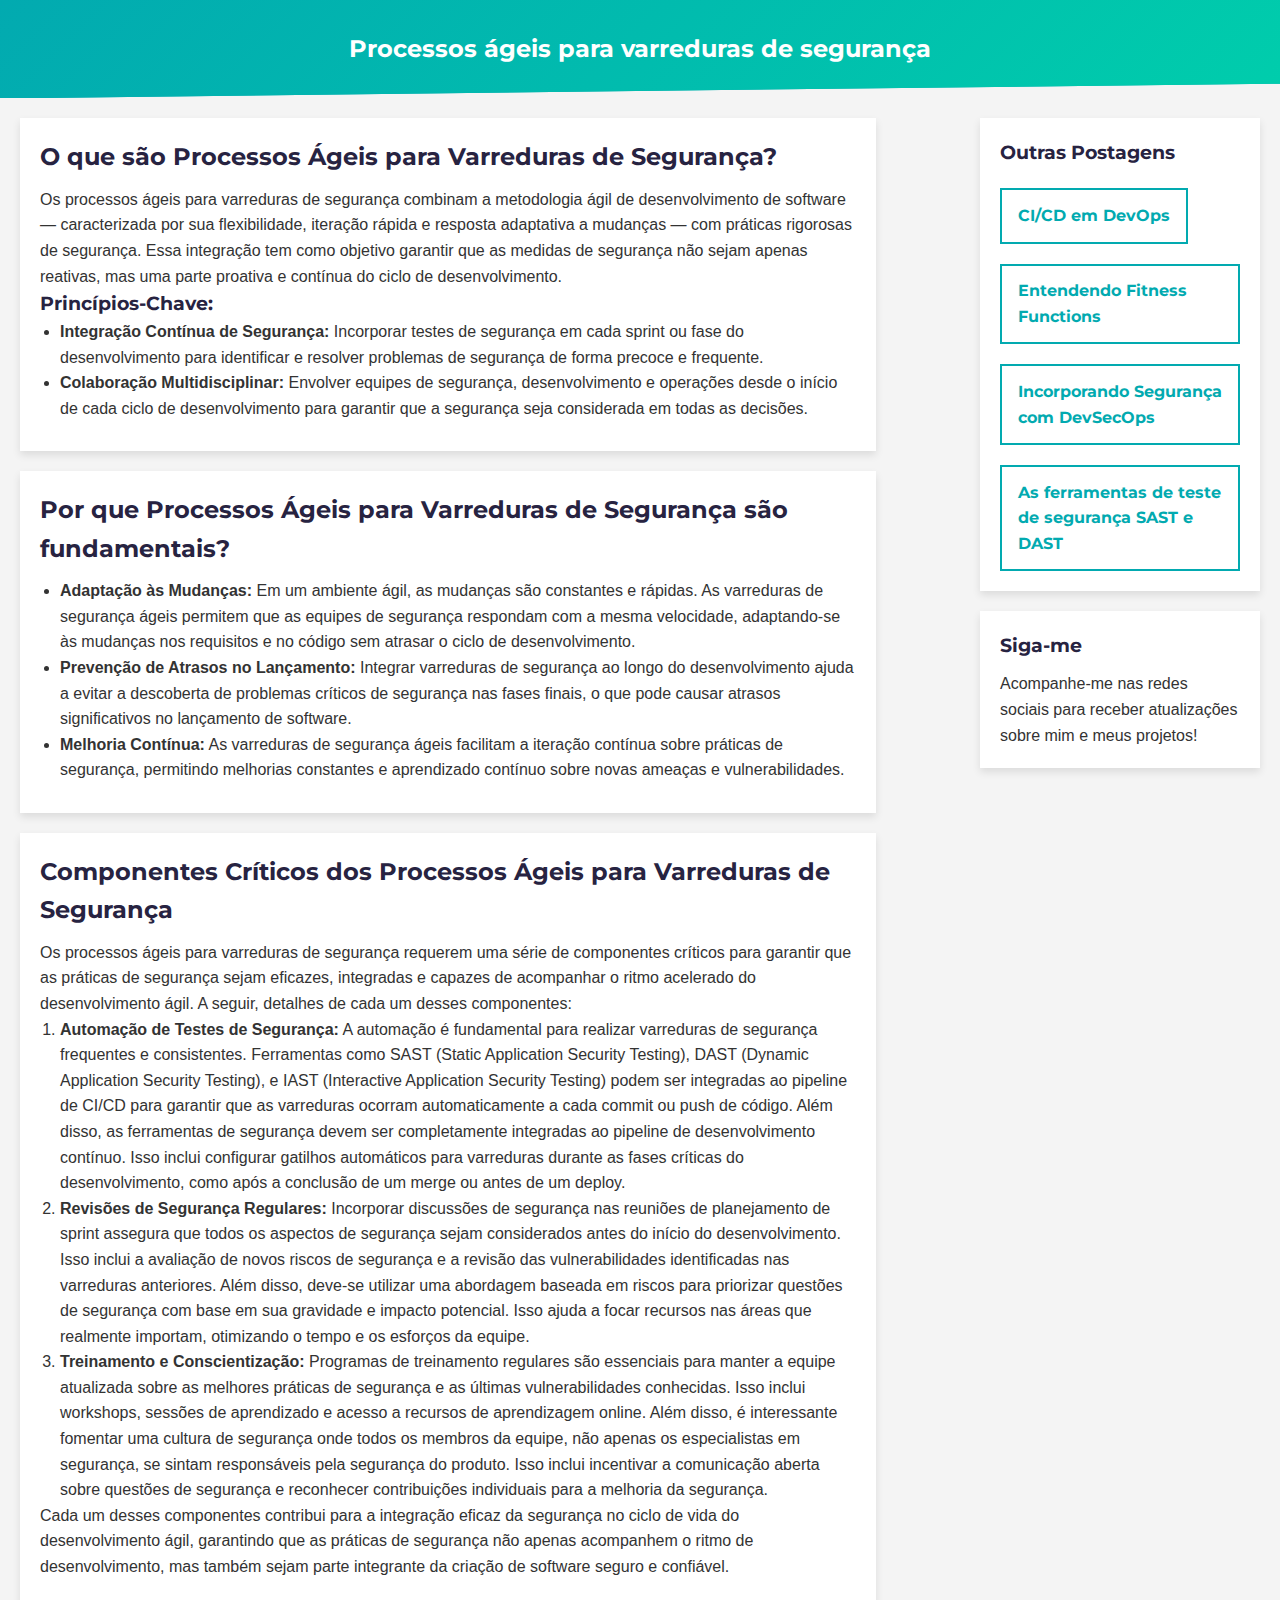
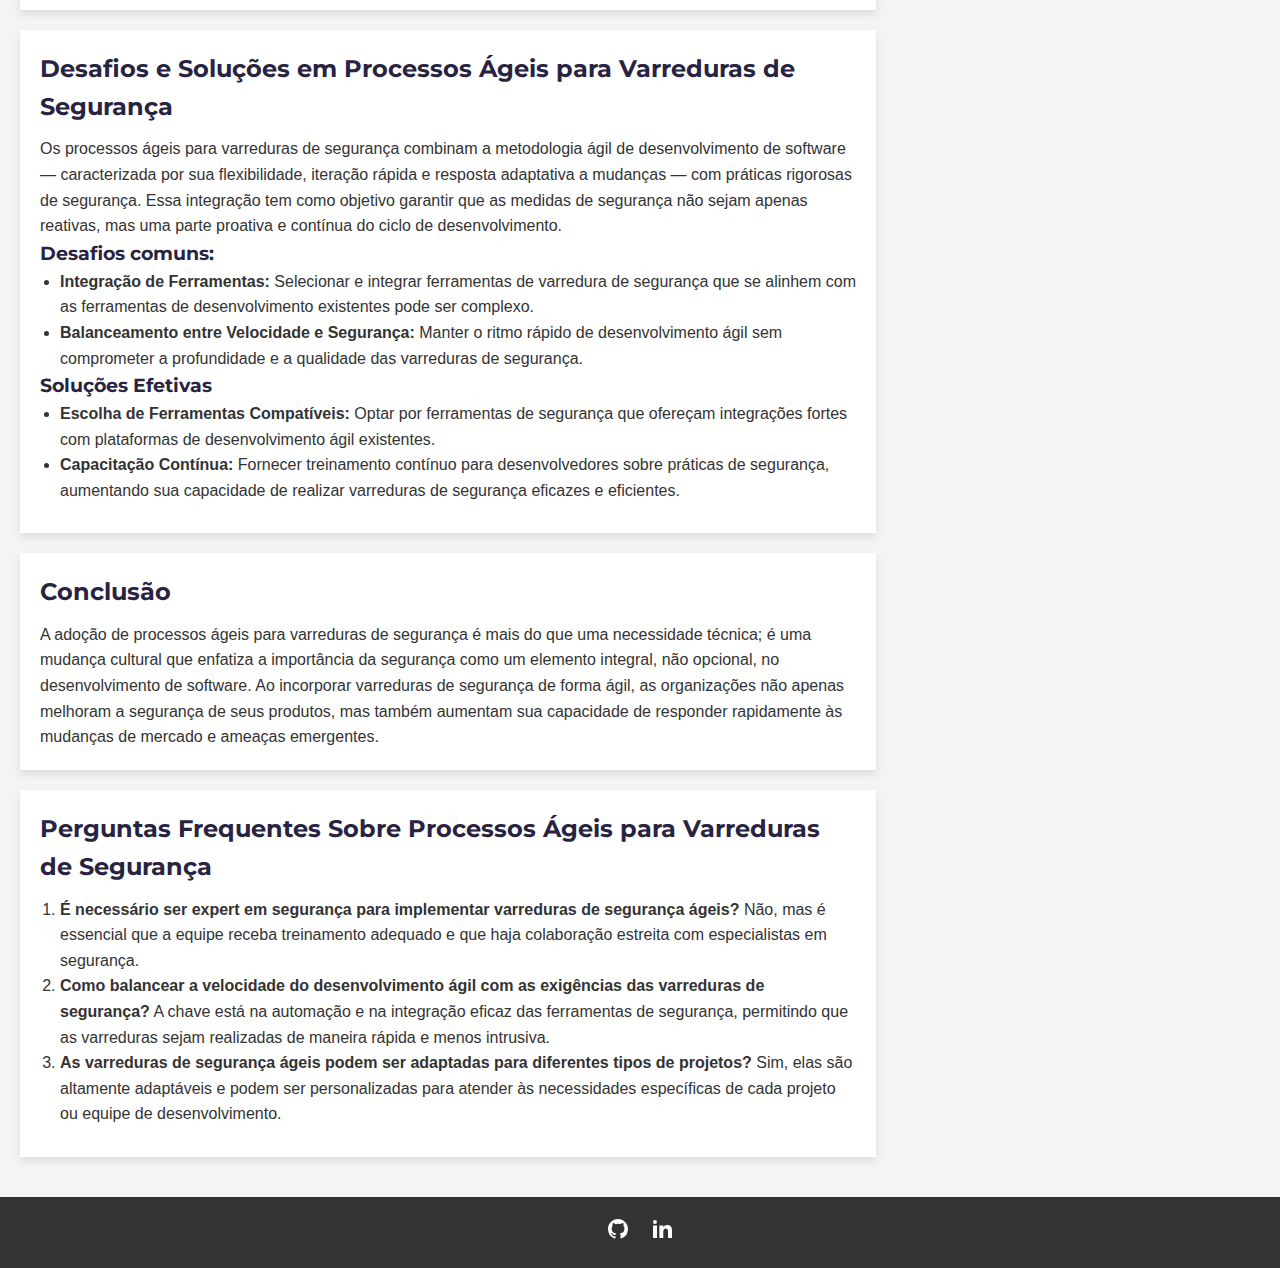
<file: src/artigos/artigo5.html>
<!DOCTYPE html>
<html lang="pt-BR">
<head>
    <title>Processos ágeis para varreduras de segurança</title>
    <link rel="stylesheet" href="../sytleartigo.css" />
</head>
<body>
    <div class="header">
        <h2>Processos ágeis para varreduras de segurança</h2>
    </div>
    
    <div class="row">
        <div class="leftcolumn">

            <div class="card">
                <h2>O que são Processos Ágeis para Varreduras de Segurança?</h2>
                <p>Os processos ágeis para varreduras de segurança combinam a metodologia ágil de desenvolvimento de software — caracterizada por sua flexibilidade, iteração 
                rápida e resposta adaptativa a mudanças — com práticas rigorosas de segurança. Essa integração tem como objetivo garantir que as medidas de segurança não sejam 
                apenas reativas, mas uma parte proativa e contínua do ciclo de desenvolvimento.
                <h3>Princípios-Chave:</h3>
                <ul style="margin-left: 20px;">
                  <li><strong>Integração Contínua de Segurança:</strong> Incorporar testes de segurança em cada sprint ou fase do desenvolvimento para identificar e resolver problemas de segurança de forma precoce e frequente.</li>
                  <li><strong>Colaboração Multidisciplinar:</strong> Envolver equipes de segurança, desenvolvimento e operações desde o início de cada ciclo de desenvolvimento para garantir que a segurança seja considerada em todas as decisões.</li>
                </ul>
              </p>
            </div>
            
            <div class="card">
                <h2>Por que Processos Ágeis para Varreduras de Segurança são fundamentais?</h2>
                <p>
                  <ul style="margin-left: 20px;">
                    <li><strong>Adaptação às Mudanças:</strong> Em um ambiente ágil, as mudanças são constantes e rápidas. As varreduras de segurança ágeis permitem que as equipes de segurança respondam com a mesma velocidade, adaptando-se às mudanças nos requisitos e no código sem atrasar o ciclo de desenvolvimento.</li>
                    <li><strong>Prevenção de Atrasos no Lançamento:</strong> Integrar varreduras de segurança ao longo do desenvolvimento ajuda a evitar a descoberta de problemas críticos de segurança nas fases finais, o que pode causar atrasos significativos no lançamento de software.</li>
                    <li><strong>Melhoria Contínua:</strong> As varreduras de segurança ágeis facilitam a iteração contínua sobre práticas de segurança, permitindo melhorias constantes e aprendizado contínuo sobre novas ameaças e vulnerabilidades.</li>
                  </ul>
                </p>
            </div>

            <div class="card">
              <h2>Componentes Críticos dos Processos Ágeis para Varreduras de Segurança</h2>
              <p>
                Os processos ágeis para varreduras de segurança requerem uma série de componentes críticos para garantir que as práticas de segurança sejam eficazes, 
                integradas e capazes de acompanhar o ritmo acelerado do desenvolvimento ágil. A seguir, detalhes de cada um desses componentes:
                <ol style="margin-left: 20px;">
                  <li><strong>Automação de Testes de Segurança:</strong> A automação é fundamental para realizar varreduras de segurança frequentes e consistentes. 
                  Ferramentas como SAST (Static Application Security Testing), DAST (Dynamic Application Security Testing), e IAST 
                  (Interactive Application Security Testing) podem ser integradas ao pipeline de CI/CD para garantir que as varreduras ocorram automaticamente a cada 
                  commit ou push de código. Além disso, as ferramentas de segurança devem ser completamente integradas ao pipeline de desenvolvimento contínuo. 
                  Isso inclui configurar gatilhos automáticos para varreduras durante as fases críticas do desenvolvimento, como após a conclusão de um merge ou antes 
                  de um deploy.</li>
                  <li><strong>Revisões de Segurança Regulares:</strong> Incorporar discussões de segurança nas reuniões de planejamento de sprint assegura que todos os aspectos 
                  de segurança sejam considerados antes do início do desenvolvimento. Isso inclui a avaliação de novos riscos de segurança e a revisão das vulnerabilidades 
                  identificadas nas varreduras anteriores. Além disso, deve-se utilizar uma abordagem baseada em riscos para priorizar questões de segurança com base em sua 
                  gravidade e impacto potencial. Isso ajuda a focar recursos nas áreas que realmente importam, otimizando o tempo e os esforços da equipe.</li>
                  <li><strong>Treinamento e Conscientização:</strong> Programas de treinamento regulares são essenciais para manter a equipe atualizada sobre as melhores 
                  práticas de segurança e as últimas vulnerabilidades conhecidas. Isso inclui workshops, sessões de aprendizado e acesso a recursos de aprendizagem online. 
                  Além disso, é interessante fomentar uma cultura de segurança onde todos os membros da equipe, não apenas os especialistas em segurança, se sintam responsáveis 
                  pela segurança do produto. Isso inclui incentivar a comunicação aberta sobre questões de segurança e reconhecer contribuições individuais para a melhoria da 
                  segurança.</li>
                </ol>
                Cada um desses componentes contribui para a integração eficaz da segurança no ciclo de vida do desenvolvimento ágil, garantindo que as práticas de segurança não 
                apenas acompanhem o ritmo de desenvolvimento, mas também sejam parte integrante da criação de software seguro e confiável.
              </p>
            </div>

          <div class="card">
            <h2>Desafios e Soluções em Processos Ágeis para Varreduras de Segurança</h2>
            <p>Os processos ágeis para varreduras de segurança combinam a metodologia ágil de desenvolvimento de software — caracterizada por sua flexibilidade, iteração 
            rápida e resposta adaptativa a mudanças — com práticas rigorosas de segurança. Essa integração tem como objetivo garantir que as medidas de segurança não sejam 
            apenas reativas, mas uma parte proativa e contínua do ciclo de desenvolvimento.
              <h3>Desafios comuns:</h3>
              <ul style="margin-left: 20px;">
                <li><strong>Integração de Ferramentas:</strong>  Selecionar e integrar ferramentas de varredura de segurança que se alinhem com as ferramentas de desenvolvimento existentes pode ser complexo.</li>
                <li><strong>Balanceamento entre Velocidade e Segurança:</strong> Manter o ritmo rápido de desenvolvimento ágil sem comprometer a profundidade e a qualidade das varreduras de segurança.</li>
              </ul>

              <h3>Soluções Efetivas</h3>
              <ul style="margin-left: 20px;">
                <li><strong>Escolha de Ferramentas Compatíveis:</strong> Optar por ferramentas de segurança que ofereçam integrações fortes com plataformas de desenvolvimento ágil existentes.</li>
                <li><strong>Capacitação Contínua:</strong> Fornecer treinamento contínuo para desenvolvedores sobre práticas de segurança, aumentando sua capacidade de realizar varreduras de segurança eficazes e eficientes.</li>
              </ul>
            </p>
          </div>
            
            <div class="card">
                <h2>Conclusão</h2>
                <p>A adoção de processos ágeis para varreduras de segurança é mais do que uma necessidade técnica; é uma mudança cultural que enfatiza a importância da 
                segurança como um elemento integral, não opcional, no desenvolvimento de software. Ao incorporar varreduras de segurança de forma ágil, as organizações não 
                apenas melhoram a segurança de seus produtos, mas também aumentam sua capacidade de responder rapidamente às mudanças de mercado e ameaças emergentes.</p>
            </div>

            <div class="card">
              <h2>Perguntas Frequentes Sobre Processos Ágeis para Varreduras de Segurança</h2>
              <p>
                <ol style="margin-left: 20px;">
                  <li><strong>É necessário ser expert em segurança para implementar varreduras de segurança ágeis?</strong> Não, mas é essencial que a equipe receba treinamento adequado e que haja colaboração estreita com especialistas em segurança.</li>
                  <li><strong>Como balancear a velocidade do desenvolvimento ágil com as exigências das varreduras de segurança?</strong> A chave está na automação e na integração eficaz das ferramentas de segurança, permitindo que as varreduras sejam realizadas de maneira rápida e menos intrusiva.</li>
                  <li><strong>As varreduras de segurança ágeis podem ser adaptadas para diferentes tipos de projetos?</strong> Sim, elas são altamente adaptáveis e podem ser personalizadas para atender às necessidades específicas de cada projeto ou equipe de desenvolvimento.</li>
                </ol>
              </p>
            </div>
        </div>
        <div class="rightcolumn">
            
            <div class="card">
                <h3>Outras Postagens</h3>
                <a id="artigo2" target="_blank" class="close" href="artigo1.html">CI/CD em DevOps</a>
                <a id="artigo3" target="_blank" class="close" href="artigo2.html">Entendendo Fitness Functions</a>
                <a id="artigo4" target="_blank" class="close" href="artigo3.html">Incorporando Segurança com DevSecOps</a>
                <a id="artigo5" target="_blank" class="close" href="artigo4.html">As ferramentas de teste de segurança SAST e DAST</a>
            </div>
            <div class="card">
                <h3>Siga-me</h3>
                <p>Acompanhe-me nas redes sociais para receber atualizações sobre mim e meus projetos!</p>
            </div>
        </div>
    </div>
    </div>
    


    <footer>
        <div class="footer">
          <div class="col-b">
            <ul class="social-links">
              <li>
                <a
                  href="https://github.com/RyBroadCast"
                  title="Github"
                  target="_blank"
                  ><svg
                    xmlns="http://www.w3.org/2000/svg"
                    viewBox="0 0 24 24"
                    width="24"
                    height="24"
                  >
                    <path fill="none" d="M0 0h24v24H0z" />
                    <path
                      d="M12 2C6.475 2 2 6.475 2 12a9.994 9.994 0 0 0 6.838 9.488c.5.087.687-.213.687-.476 0-.237-.013-1.024-.013-1.862-2.512.463-3.162-.612-3.362-1.175-.113-.288-.6-1.175-1.025-1.413-.35-.187-.85-.65-.013-.662.788-.013 1.35.725 1.538 1.025.9 1.512 2.338 1.087 2.912.825.088-.65.35-1.087.638-1.337-2.225-.25-4.55-1.113-4.55-4.938 0-1.088.387-1.987 1.025-2.688-.1-.25-.45-1.275.1-2.65 0 0 .837-.262 2.75 1.026a9.28 9.28 0 0 1 2.5-.338c.85 0 1.7.112 2.5.337 1.912-1.3 2.75-1.024 2.75-1.024.55 1.375.2 2.4.1 2.65.637.7 1.025 1.587 1.025 2.687 0 3.838-2.337 4.688-4.562 4.938.362.312.675.912.675 1.85 0 1.337-.013 2.412-.013 2.75 0 .262.188.574.688.474A10.016 10.016 0 0 0 22 12c0-5.525-4.475-10-10-10z"
                      fill="rgba(255,255,255,1)"
                    />
                  </svg>
                </a>
              </li>
              <li>
                <a
                  href="https://www.linkedin.com/in/lucas-broad-1b8011211/"
                  title="LinkedIn"
                  target="_blank"
                  ><svg
                    xmlns="http://www.w3.org/2000/svg"
                    viewBox="0 0 24 24"
                    width="24"
                    height="24"
                  >
                    <path fill="none" d="M0 0h24v24H0z" />
                    <path
                      d="M6.94 5a2 2 0 1 1-4-.002 2 2 0 0 1 4 .002zM7 8.48H3V21h4V8.48zm6.32 0H9.34V21h3.94v-6.57c0-3.66 4.77-4 4.77 0V21H22v-7.93c0-6.17-7.06-5.94-8.72-2.91l.04-1.68z"
                      fill="rgba(255,255,255,1)"
                    />
                  </svg>
                </a>
              </li>
            </ul>
          </div>
        </div>
      </footer>
</body>
</html>
</file>
<file: src/sytleartigo.css>
@import url("https://fonts.googleapis.com/css?family=Montserrat:400,700");

* {
    box-sizing: border-box;
    margin: 0;
    padding: 0;
}

body {
    font-family: 'Arial', sans-serif;
    background-color: #f4f4f4;
    color: #333;
    line-height: 1.6;
}

.header {
    padding: 30px;
    background-color: #02aab0; /* Usado $primary-color */
    background-image: linear-gradient(135deg, #02aab0 0%, #00cdac 100%); /* Usado $primary-color e $secondary-color */
    color: white;
    text-align: center;
    clip-path: polygon(0 0, 100% 0, 100% 85%, 0% 100%);
    font-family: 'Montserrat', sans-serif;
}

.row {
    display: flex;
    flex-wrap: wrap;
    justify-content: space-between;
}

.leftcolumn, .rightcolumn {
    padding: 20px;
}

.leftcolumn {
    flex: 0 0 70%;
}

.rightcolumn {
    flex: 0 0 25%;
    margin-left: 5%;
}

.card {
    background-color: white;
    margin-bottom: 20px;
    padding: 20px;
    box-shadow: 0 4px 8px 0 rgba(0, 0, 0, 0.1);
}

.card h2, .card h3 {
    color: #272341; /* Alterado para a cor #272341 como solicitado */
    font-family: 'Montserrat', sans-serif; /* Aplicando Montserrat para títulos */
}

.card p {
    margin-top: 10px;
}

.rightcolumn .card a, .cta-btn {
    display: inline-block;
    padding: 0.8rem 1rem;
    color: #02aab0; /* Cor da fonte para azul */
    font-weight: bold;
    text-decoration: none;
    border: 2px solid #02aab0; /* Bordas em azul */
    background-color: white; /* Fundo branco */
    transition: all 0.3s cubic-bezier(0.19, 1, 0.22, 1);
    margin-top: 20px;
    font-family: 'Montserrat', sans-serif;
}

.rightcolumn .card a:hover, .cta-btn:hover {
    text-decoration: none;
    border-color: white;
    color: white;
    background-color: #02aab0; /* Fundo azul ao passar o mouse */
}

.footer {
    background-color: #333;
    color: white;
    text-align: center;
    padding: 20px;
    width: 100%;
    position: relative;
    bottom: 0;
    left: 0;
}

.social-links {
    list-style-type: none;
    padding: 0;
    display: flex;
    justify-content: center;
}

.social-links li {
    margin: 0 10px;
}

.social-links a {
    color: white;
    text-decoration: none;
}

.social-links a:hover {
    text-decoration: underline;
}

@media (max-width: 768px) {
    .header, .leftcolumn, .rightcolumn {
        flex: 0 0 100%;
        padding: 10px;
    }

    .header {
        clip-path: none;
    }

    .row {
        flex-direction: column;
    }
}
</file>
